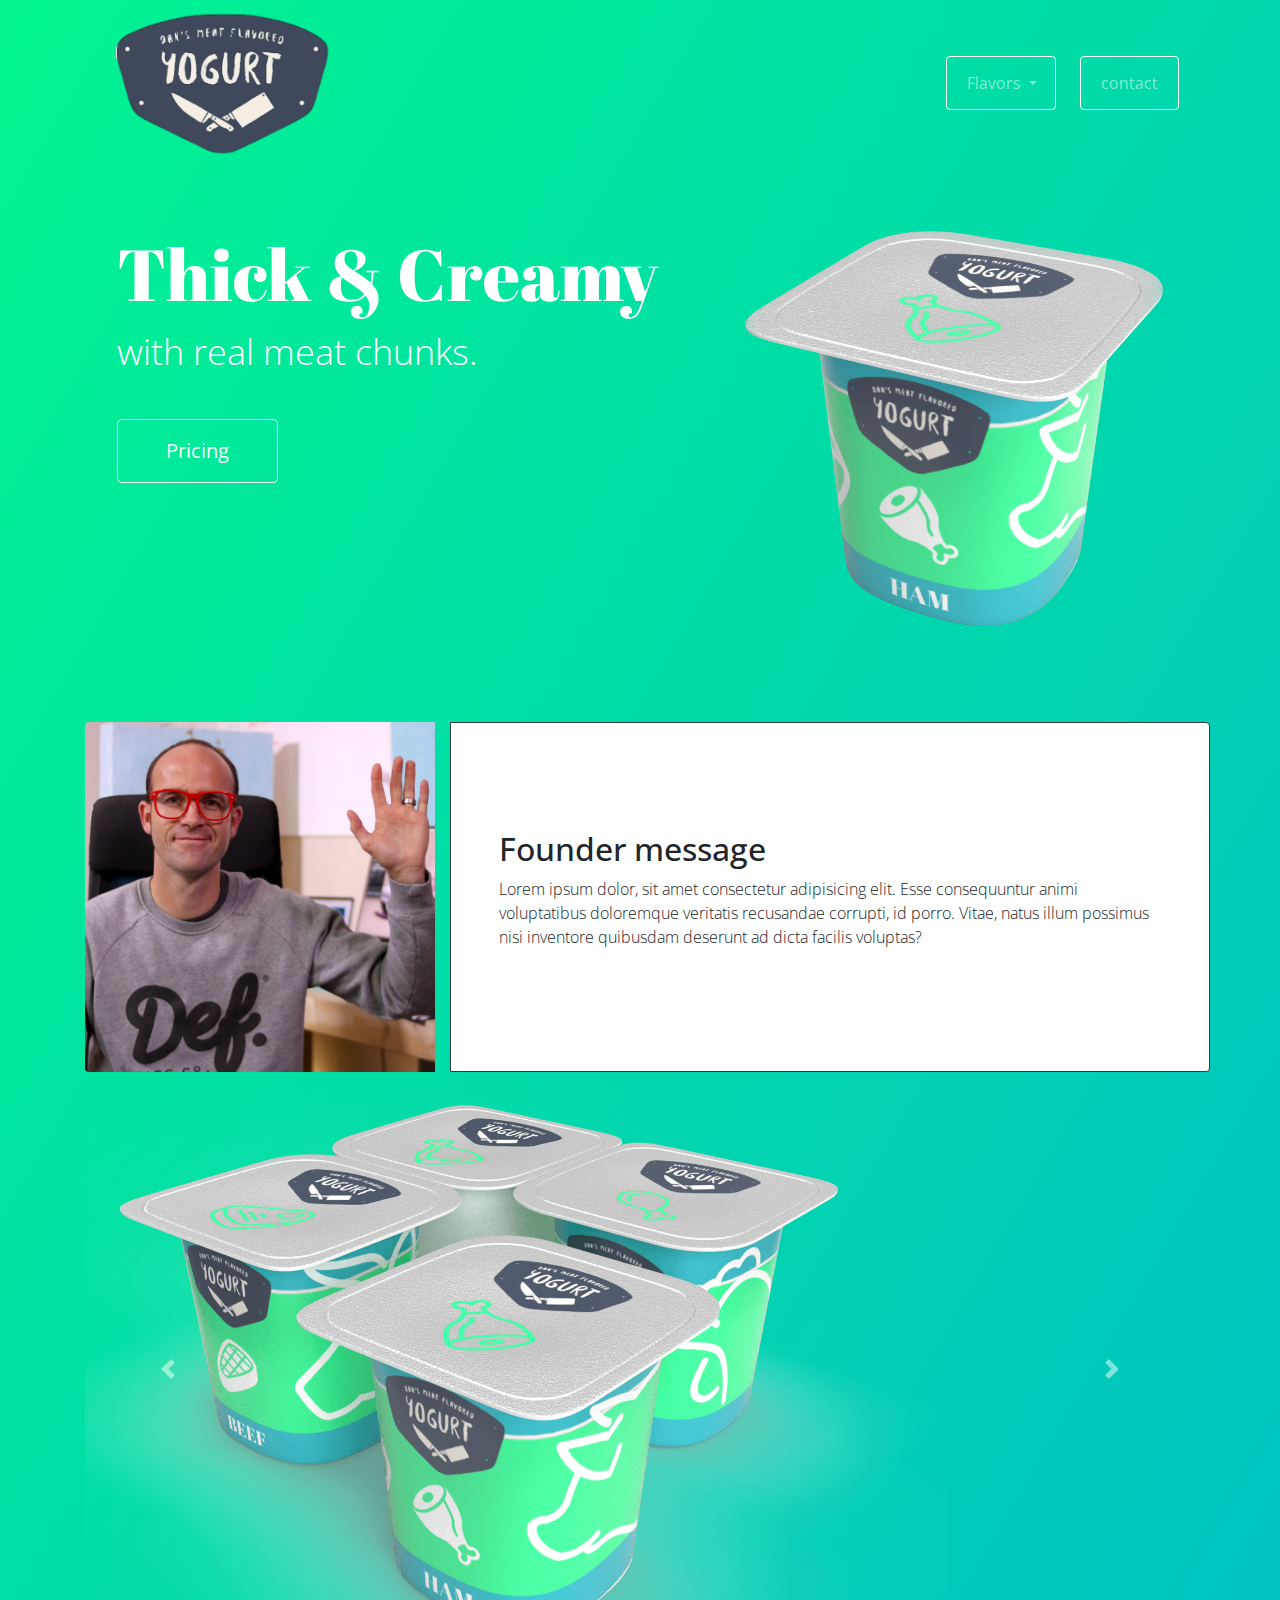
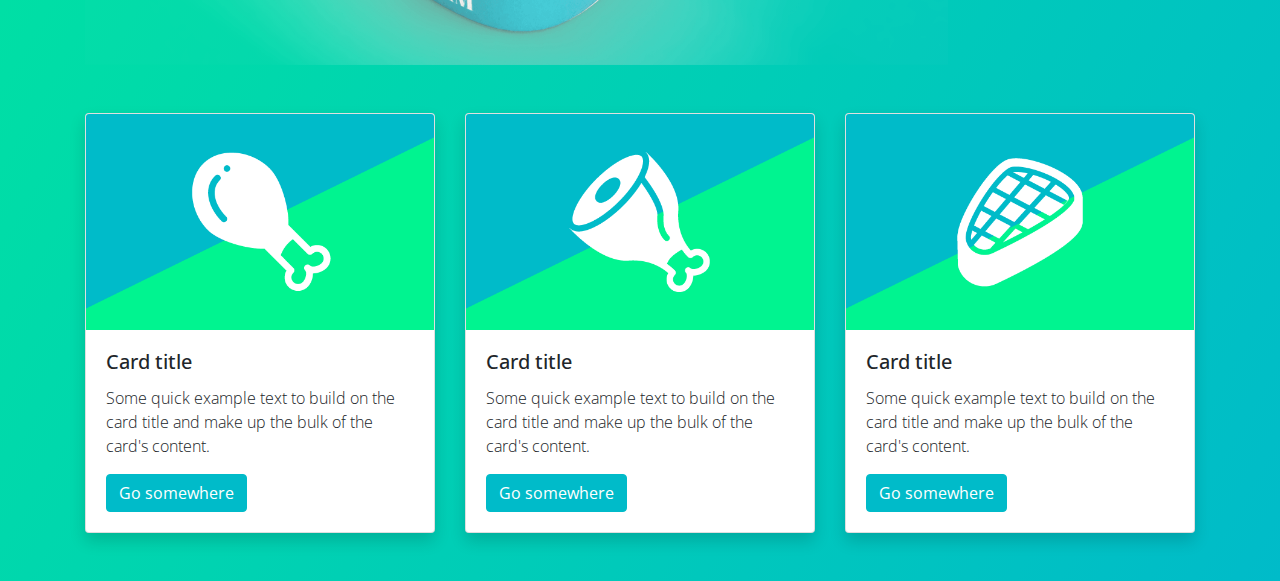
<file: index.html>
<!DOCTYPE html>
<html lang="en">
<head>
    <meta charset="UTF-8">
    <meta name="viewport" content="width=device-width, initial-scale=1.0, shrink-to-fit=no">
    <title>Document</title>
    <link href="https://fonts.googleapis.com/css2?family=Abril+Fatface&family=Open+Sans:wght@300;400&family=Playfair+Display:ital,wght@0,400;0,500;0,600;0,900;1,400;1,500&display=swap" rel="stylesheet">
    <link rel="stylesheet" href="https://cdn.jsdelivr.net/npm/bootstrap@4.3.1/dist/css/bootstrap.min.css" integrity="sha384-ggOyR0iXCbMQv3Xipma34MD+dH/1fQ784/j6cY/iJTQUOhcWr7x9JvoRxT2MZw1T" crossorigin="anonymous">
    <script src="https://cdn.jsdelivr.net/npm/bootstrap@4.3.1/dist/js/bootstrap.min.js" integrity="sha384-JjSmVgyd0p3pXB1rRibZUAYoIIy6OrQ6VrjIEaFf/nJGzIxFDsf4x0xIM+B07jRM" crossorigin="anonymous"></script>
    <link rel="stylesheet" href="style.css">
</head>
<body>
  <div class="container">

   <nav class="navbar navbar-expand-lg navbar-dark sticky-top">
    <a class="navbar-brand" href="index.html"><img class="col-10 " src="[removal.ai]_6851bdc5-ab74-44ae-8692-18324b073f54-download.png" alt=""></a>
   


    <button class="navbar-toggler" type="button" data-toggle="collapse" data-target="#navbarSupportedContent" aria-controls="navbarSupportedContent" aria-expanded="false" aria-label="Toggle navigation">
      <span class="navbar-toggler-icon"></span>
    </button>



  
    <div class="collapse navbar-collapse" id="navbarSupportedContent">
      <ul class="navbar-nav ml-auto">

        <li class="nav-item dropdown btn btn-outline-light mr-4" style="width: 110px;">  
          <a class="nav-link dropdown-toggle" href="#" id="navbarDropdown" role="button" data-toggle="dropdown" aria-haspopup="true" aria-expanded="false">
            Flavors
          </a>  
        </li>

        
        <div class="dropdown-menu" aria-labelledby="navbarDropdown">
          <a class="dropdown-item" href="#">Action</a>
          <a class="dropdown-item" href="#">Another action</a>
          <div class="dropdown-divider"></div>
          <a class="dropdown-item" href="#">Something else here</a>
        </div>

        


        <li class="nav-item  btn btn-outline-light">
          <a class="nav-link "  href="#">contact <span class="sr-only">(current)</span></a>
        </li>

        


       
      </ul>
    </div>
   </nav>
          <!-- jumbotron -->
          <div class="jumbotron">
            <div class="row">
              <div class="col-12 col-md-7 text-center text-md-left">
                <h1 class="display-3 text-white">Thick & Creamy</h1>
            <p class="lead">with real meat chunks.</p>
              <a class="btn btn-outline-light btn-lg my-4 px-5 py-3" href="#" role="button">Pricing</a>
            
              </div>
              <div class="col-12 col-md-5">
                <img src="hero1.png" alt="meat"  class="img-fluid ">
              </div>
            </div>
          </div>


          <div class="row">
            <div class="col-12 col-md-4">
              <img src="headshot-dan.jpg"  class="img-fluid border rounded-left border-lg border-0" alt="">
            </div>
            <div class="col-12 col-md-8 bg-white p-5 d-flex align-items-center border border-dark border rounded-right border-lg">
              <section>
              <h2>Founder message</h2>
              <p>Lorem ipsum dolor, sit amet consectetur adipisicing elit. Esse consequuntur animi voluptatibus doloremque veritatis recusandae corrupti, id porro. Vitae, natus illum possimus nisi inventore quibusdam deserunt ad dicta facilis voluptas?</p>
            </section>
            </div>
          </div>

          <!-- carosel -->

          <div id="carouselExampleControls" class="carousel slide" data-ride="carousel">
            <div class="carousel-inner">
              <div class="carousel-item active" data-interval="400">
                <img src="yogurt-1.png" class="d-block w-100" alt="...">
              </div>
              <div class="carousel-item" data-interval="400">
                <img src="yogurt-2.png" class="d-block w-100" alt="...">
              </div>
              <div class="carousel-item" data-interval="400">
                <img src="yogurt-3.png" class="d-block w-100" alt="...">
              </div>
            </div>
            <a class="carousel-control-prev" href="#carouselExampleControls" role="button" data-slide="prev">
              <span class="carousel-control-prev-icon" aria-hidden="true"></span>
              <span class="sr-only">Previous</span>
            </a>
            <a class="carousel-control-next" href="#carouselExampleControls" role="button" data-slide="next">
              <span class="carousel-control-next-icon" aria-hidden="true"></span>
              <span class="sr-only">Next</span>
            </a>
          </div>

          <!-- cards -->
          <div class="card-deck my-5">

          <div class="card shadow" style="width: 18rem;">
            <img src="product1.png" class="card-img-top" alt="...">
            <div class="card-body">
              <h5 class="card-title">Card title</h5>
              <p class="card-text">Some quick example text to build on the card title and make up the bulk of the card's content.</p>
              <a href="https://www.google.com/" class="btn btn-primary stretched-linked">Go somewhere</a>
            </div>
          </div>

          <div class="card shadow" style="width: 18rem;">
            <img src="product2.png" class="card-img-top" alt="...">
            <div class="card-body">
              <h5 class="card-title">Card title</h5>
              <p class="card-text">Some quick example text to build on the card title and make up the bulk of the card's content.</p>
              <a href="https://www.google.com/" class="btn btn-primary stretched-linked">Go somewhere</a>
            </div>
          </div>

          <div class="card shadow" style="width: 18rem;">
            <img src="product3.png" class="card-img-top" alt="...">
            <div class="card-body">
              <h5 class="card-title">Card title</h5>
              <p class="card-text">Some quick example text to build on the card title and make up the bulk of the card's content.</p>
              <a href="https://www.google.com/" class="btn btn-primary stretched-linked">Go somewhere</a>
            </div>
          </div>
        </div>







    </div>

    






    <script src="https://cdn.jsdelivr.net/npm/@popperjs/core@2.11.8/dist/umd/popper.min.js" integrity="sha384-I7E8VVD/ismYTF4hNIPjVp/Zjvgyol6VFvRkX/vR+Vc4jQkC+hVqc2pM8ODewa9r" crossorigin="anonymous"></script>
    <script src="https://cdn.jsdelivr.net/npm/bootstrap@5.3.0/dist/js/bootstrap.min.js" integrity="sha384-fbbOQedDUMZZ5KreZpsbe1LCZPVmfTnH7ois6mU1QK+m14rQ1l2bGBq41eYeM/fS" crossorigin="anonymous"></script>
</body>
</html>
</file>
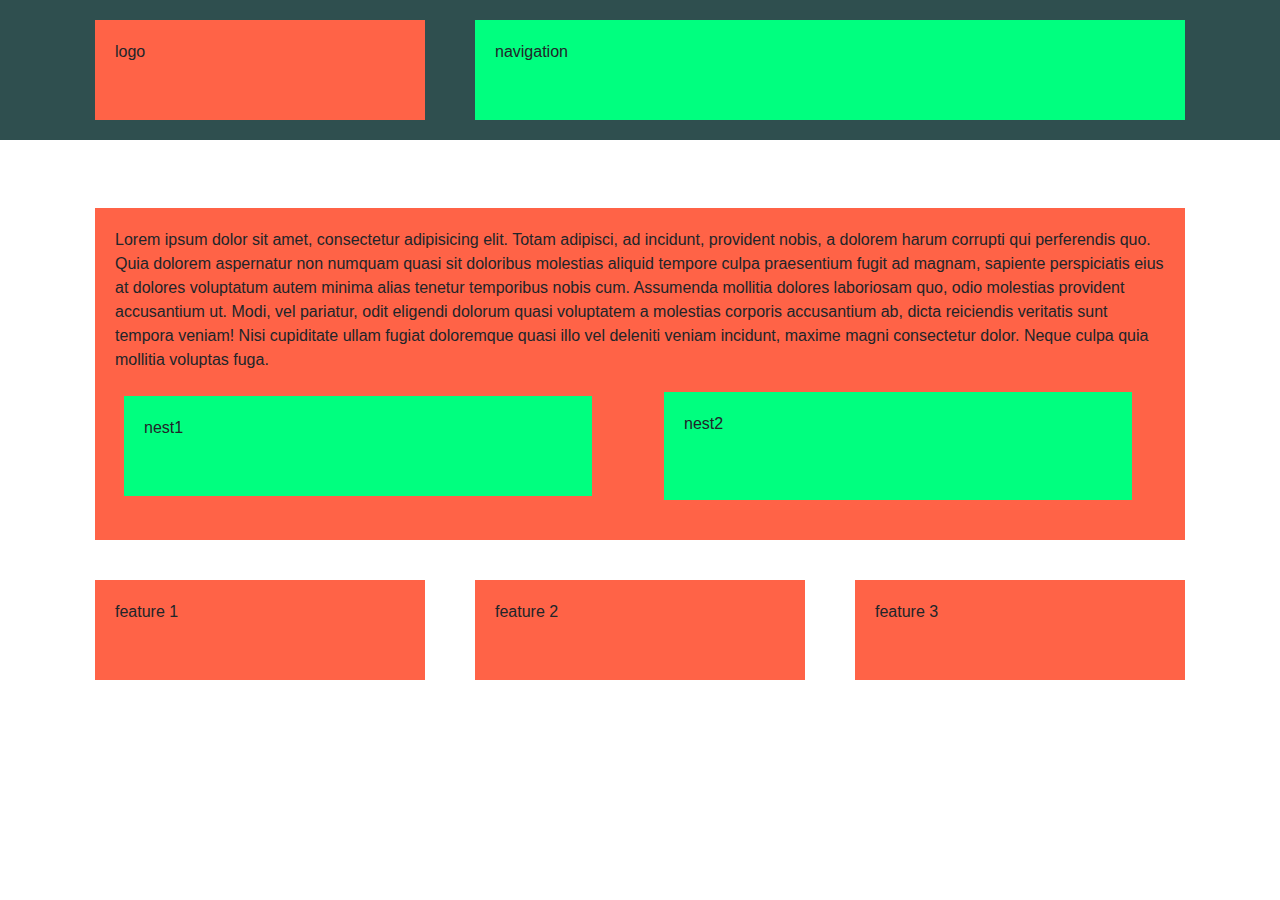
<file: layout a.html>
<!DOCTYPE html>
<html lang="en">
<head>
    <meta charset="UTF-8">
    <meta name="viewport" content="width=device-width, initial-scale=1.0, shrink-to-fit=no">
    <title>Document</title>
    <link rel="stylesheet" href="https://cdn.jsdelivr.net/npm/bootstrap@4.3.1/dist/css/bootstrap.min.css" integrity="sha384-ggOyR0iXCbMQv3Xipma34MD+dH/1fQ784/j6cY/iJTQUOhcWr7x9JvoRxT2MZw1T" crossorigin="anonymous">
    <script src="https://cdn.jsdelivr.net/npm/bootstrap@4.3.1/dist/js/bootstrap.min.js" integrity="sha384-JjSmVgyd0p3pXB1rRibZUAYoIIy6OrQ6VrjIEaFf/nJGzIxFDsf4x0xIM+B07jRM" crossorigin="anonymous"></script>
    <style>
        .mybox1 {
            background-color: tomato;
            min-height: 100px;
            margin: 20px 10px;
            padding: 20px;
        }

        .mybox2{
            background-color: springgreen;
            min-height: 100px;
            margin: 20px 10px;
            padding: 20px;
        }

        .mybg1 {
            background-color: darkslategray;
        }

    </style>
</head>
<body>

<header class="container-fluid mybg1 mb-5">
    <div class="container">
        <div class="row">
            <div class="col-4">
                <div class="mybox1">logo</div>
            </div>
            <nav class="col">
                <div class="mybox2">navigation</div>
            </nav>

        </div>
    </div>
</header>


<div class="container">
    <div class="row">
       <div class="col">
            <div class="mybox1">
                  <p class="m-5 m-md-0">Lorem ipsum dolor sit amet, consectetur adipisicing elit. Totam adipisci, ad incidunt, provident nobis, a  dolorem harum corrupti qui perferendis quo. Quia dolorem aspernatur non numquam quasi sit doloribus molestias aliquid tempore culpa praesentium fugit ad magnam, sapiente perspiciatis eius at dolores voluptatum autem minima alias tenetur temporibus nobis cum. Assumenda mollitia dolores laboriosam quo, odio molestias provident accusantium ut. Modi, vel pariatur, odit eligendi dolorum quasi voluptatem a molestias corporis accusantium ab, dicta reiciendis veritatis sunt tempora veniam! Nisi cupiditate ullam fugiat doloremque  quasi illo vel deleniti veniam incidunt, maxime magni consectetur dolor. Neque culpa quia mollitia voluptas fuga. </p>
                <div class="row">
                    <div class="col mybox2 m-4">nest1</div>
                    <div class="col mybox2 mx-5">nest2</div>
                </div>
          </div>        
       </div>
    </div>

    <div class="row">
        <div class="col">
            <div class="mybox1">feature 1</div>
        </div>
        <div class="col">
            <div class="mybox1">feature 2</div>
        </div>
        <div class="col">
            <div class="mybox1">feature 3</div>
        </div>
    </div>



</div>



    
</body>
</html>
</file>
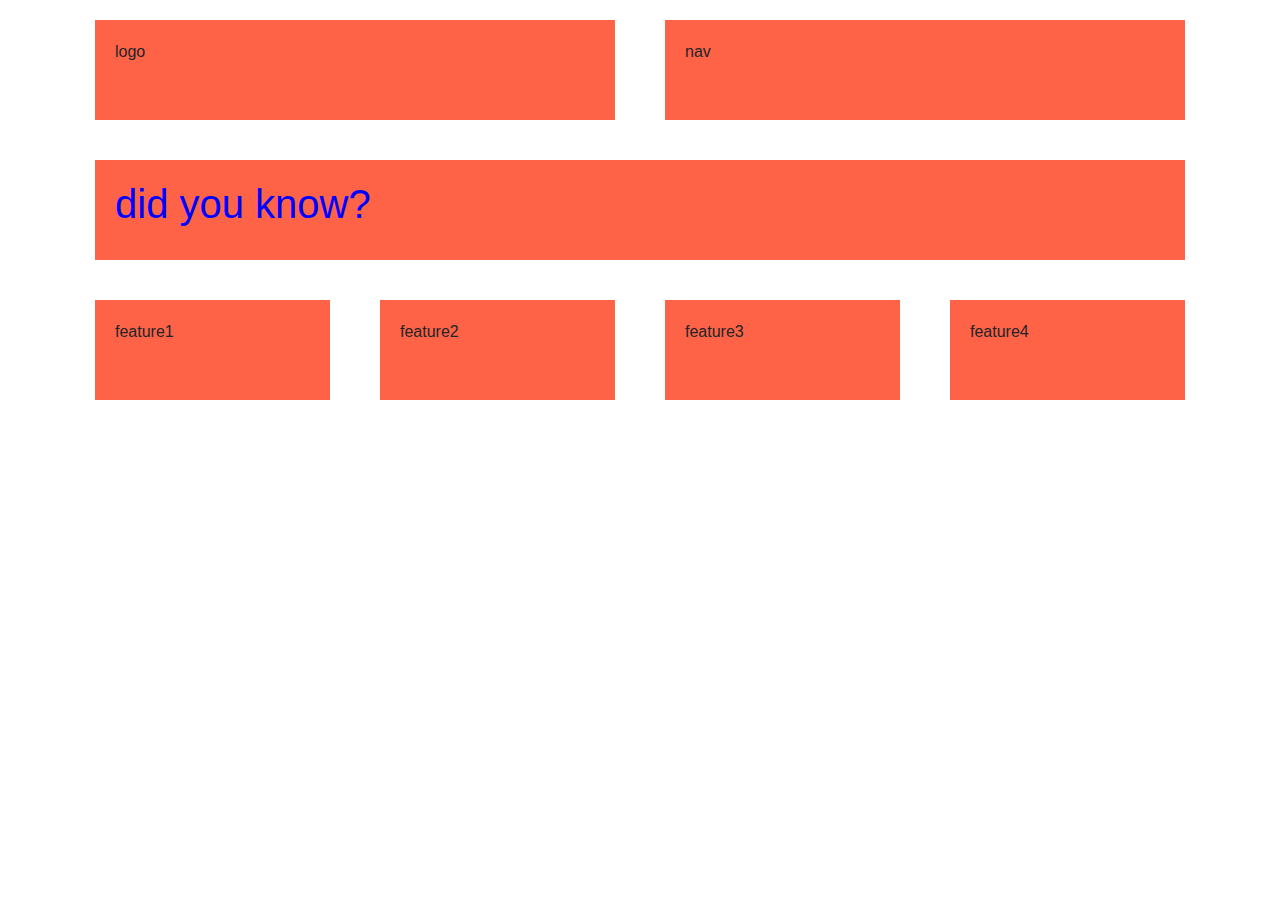
<file: layout-c.html>
<!DOCTYPE html>
<html lang="en">
<head>
    <meta charset="UTF-8">
    <meta name="viewport" content="width=device-width, initial-scale=1.0, shrink-to-fit=no">
    <title>Document</title>
    <link rel="stylesheet" href="https://cdn.jsdelivr.net/npm/bootstrap@4.3.1/dist/css/bootstrap.min.css" integrity="sha384-ggOyR0iXCbMQv3Xipma34MD+dH/1fQ784/j6cY/iJTQUOhcWr7x9JvoRxT2MZw1T" crossorigin="anonymous">
    <script src="https://cdn.jsdelivr.net/npm/bootstrap@4.3.1/dist/js/bootstrap.min.js" integrity="sha384-JjSmVgyd0p3pXB1rRibZUAYoIIy6OrQ6VrjIEaFf/nJGzIxFDsf4x0xIM+B07jRM" crossorigin="anonymous"></script>
    <link rel="stylesheet" href="layout-c.css">

</head>
<body>
    <div class="container">



        <div class="row">
            <div class="col-12 col-md-6">
                <div class="mybox1">logo</div>
            </div>
            <div class="col">
                <div class="mybox1">nav</div>
            </div>
       </div>


       <div class="row">
           <div class="col">
            <div class="mybox1"><h1>did you know?</h1></div>
            </div>
       </div>

        <div class="row">
        
            <div class="col-12 col-md-4 col-lg-3">
                <div class="mybox1">feature1</div>
            </div>
            <div class="col-12 col-md-4 col-lg-3">
                <div class="mybox1">feature2</div>
            </div>
            <div class="col-12 col-md-4 col-lg-3">
                <div class="mybox1">feature3</div>
            </div>
            <div class="col-12 col-md-4 col-lg-3 d-md-none d-lg-block">
                <div class="mybox1">feature4</div>
            </div>
        </div>







    </div>



    
</body>
</html>
</file>
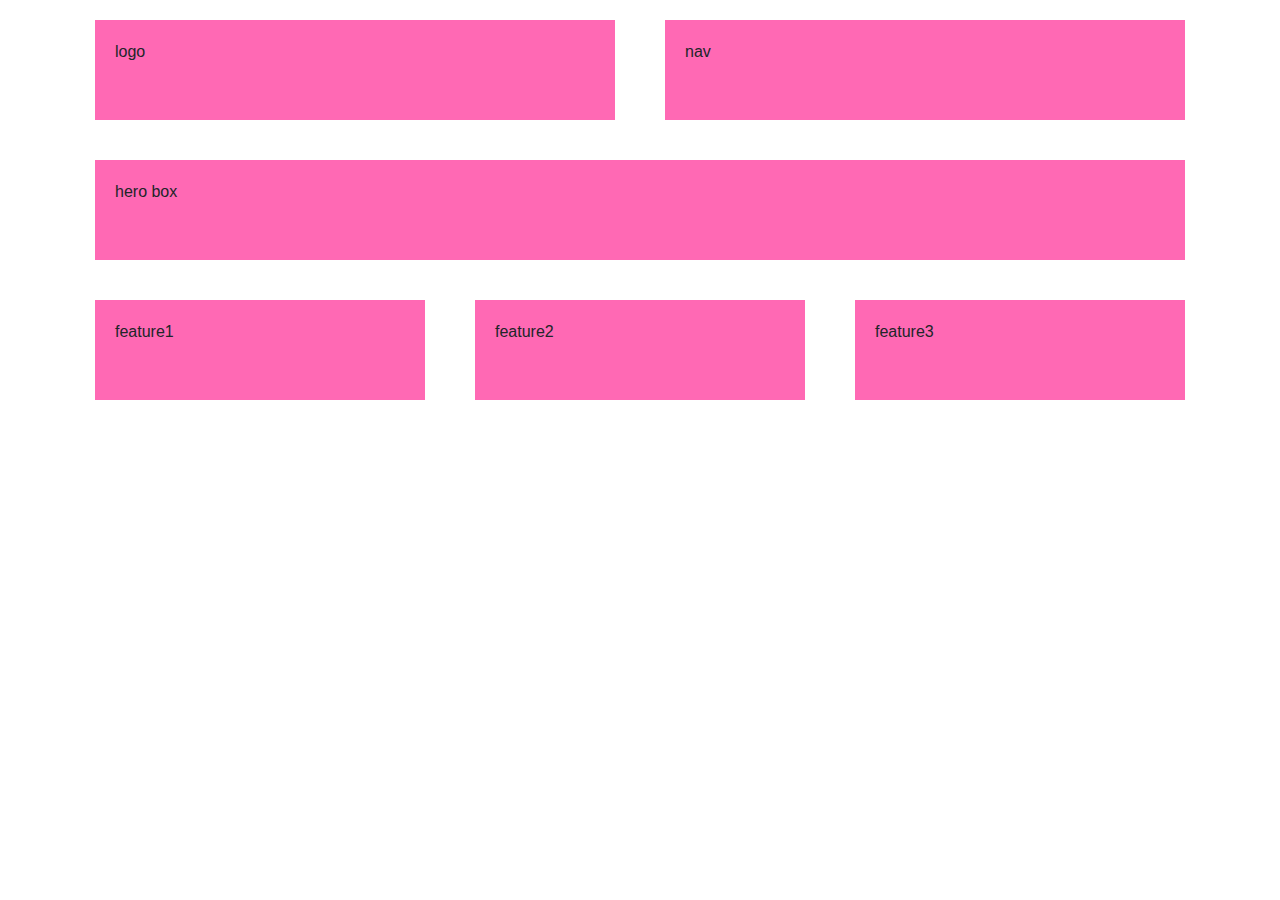
<file: layout.html>
<!DOCTYPE html>
<html lang="en">
<head>
    <meta charset="UTF-8">
    <meta name="viewport" content="width=device-width, initial-scale=1.0, shrink-to-fit=no">
    <title>Document</title>
    <link rel="stylesheet" href="https://cdn.jsdelivr.net/npm/bootstrap@4.3.1/dist/css/bootstrap.min.css" integrity="sha384-ggOyR0iXCbMQv3Xipma34MD+dH/1fQ784/j6cY/iJTQUOhcWr7x9JvoRxT2MZw1T" crossorigin="anonymous">
<script src="https://cdn.jsdelivr.net/npm/bootstrap@4.3.1/dist/js/bootstrap.min.js" integrity="sha384-JjSmVgyd0p3pXB1rRibZUAYoIIy6OrQ6VrjIEaFf/nJGzIxFDsf4x0xIM+B07jRM" crossorigin="anonymous"></script>
    <style>
        .mybox {
            background-color: hotpink;
            min-height: 100px;
            margin: 20px 10px;
            padding: 20px;
        }

    </style>
</head>
<body>



    <div class="container">
        <div class="row">
            <div class="col">
                <div class="mybox">logo</div>
            </div>
            <div class="col">
                <div class="mybox">nav</div>
            </div>
        </div>
        <div class="row">
            <div class="col">
               <div class="mybox">hero box</div>
            </div>
          </div>
          <div class="row">
            <div class="col">
                <div class="mybox">feature1</div>
            </div>
            <div class="col">
                <div class="mybox">feature2</div>
            </div>
            <div class="col">
                <div class="mybox">feature3</div>
            </div>
          </div>




    </div>
         





    
</body>
</html>
</file>
<file: style.css>
body {
    font-family: 'Open Sans', sans-serif;
    font-weight: 300;
    background-image: linear-gradient(to bottom right, #00F490, #00BBC9);
}

h1 {
    font-family: 'Abril Fatface', cursive;
    color: white;

}

.jumbotron {
    background-color: rgba(250, 235, 215, 0);
}

.lead {
    color: white;
    font-size: 2.23rem;
}

.btn-outline-light {
    border-color: white;
}

.btn-outline-light:hover{
  background-color: rgba(255, 255, 255, 0.267);
}

.btn-primary, .btn-primary:hover {
    background-color: #00BBC9;
    border-color: #00BBC9;
}
</file>
<file: layout-c.css>
.mybox1 {
            background-color: tomato;
            min-height: 100px;
            margin: 20px 10px;
            padding: 20px;
        }

    h1 {
        color: rgb(129, 116, 116);
    }    




/* // Extra small devices (portrait phones, less than 576px) */
/* // No media query for `xs` since this is the default in Bootstrap */

/* // Small devices (landscape phones, 576px and up) */
@media (min-width: 576px) {
    h1 { 
    color: yellow;
    }
 }

/* // Medium devices (tablets, 768px and up) */
@media (min-width: 768px) {
    h1 { 
    color: white;
    }
}

/* // Large devices (desktops, 992px and up) */
@media (min-width: 992px) { 
    h1 {
    color: green;
    }
 }

/* // Extra large devices (large desktops, 1200px and up) */
@media (min-width: 1200px) {
    h1 { 
    color: blue;
    }
}
</file>
